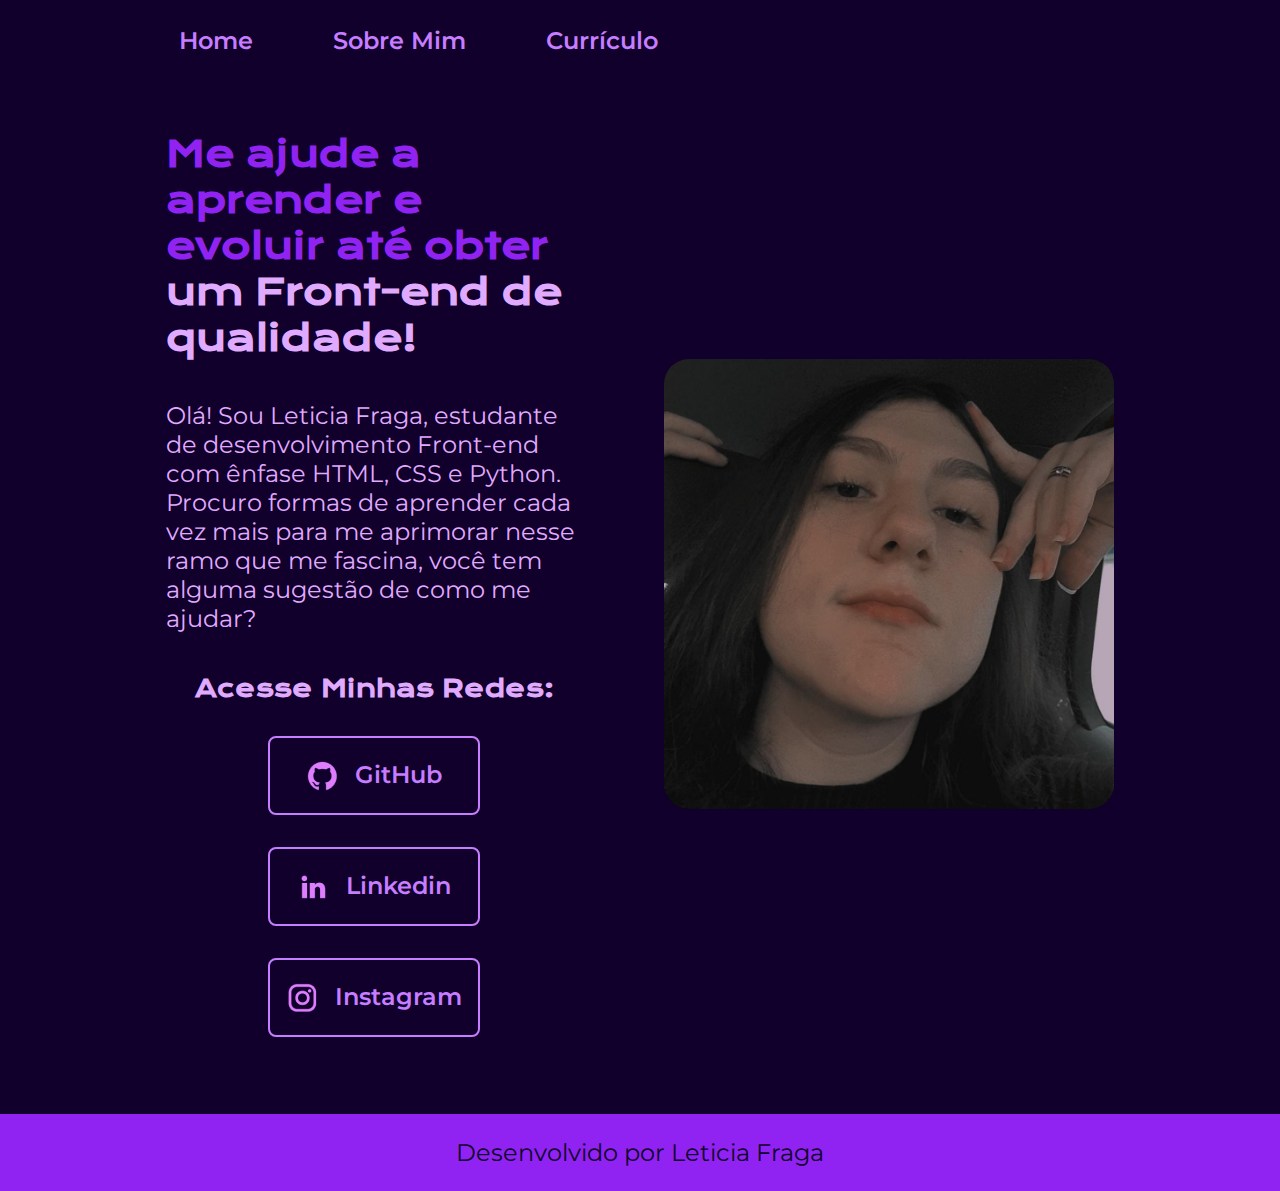
<file: index.html>
<!DOCTYPE html>
<html lang="pt-br">
<head>
    <meta charset="UTF-8">
    <meta http-equiv="X-UA-Compatible" content="IE=edge">
    <meta name="viewport" content="width=device-width, initial-scale=1.0">
    <title>Portfólio</title>
    <link rel="stylesheet" href="styles/style.css">
</head>
<body>
    <header class="cabecalho">
       <nav class="cabecalho-menu">
            <a class="cabecalho-menu-link" href="index.html">Home</a>
            <a class="cabecalho-menu-link" href="about.html">Sobre Mim</a>
            <a class="cabecalho-menu-link" href="curriculo.html">Currículo</a>
        </nav>
    </header>
    <main class="apresentacao">
        <section class="apresentacao-conteudo">
            <h1 class="apresentacao-conteudo-titulo">Me ajude a aprender e evoluir até obter <strong class="titulo-destaque"> um Front-end de qualidade!</strong></h1>
            <p class="apresentacao-conteudo-paragrafo">Olá! Sou Leticia Fraga, estudante de desenvolvimento Front-end com ênfase HTML, CSS e Python. Procuro formas de aprender cada vez mais para me aprimorar nesse ramo que me fascina, você tem alguma sugestão de como me ajudar?</p>
            <div class="apresentacao-links">
                <h2 class="apresentacao-links-subtitulo">Acesse Minhas Redes:</h2>
                <a class="apresentacao-links-navegacao" href="https://github.com/LetFraga">
                    <img src="assets/github(roxin).png" alt="Logo GitHub">
                    GitHub
                </a>
                <a class="apresentacao-links-navegacao" href="https://www.linkedin.com/in/leticia-rodrigues-fraga-109a08260/">
                    <img src="assets/linkedin(roxin).png" alt="Logo Linkedin">
                    Linkedin
                </a>
                <a class="apresentacao-links-navegacao" href="https://www.instagram.com/letfraga_">
                    <img src="assets/instagram(roxin).png" alt="Logo Instagram">
                    Instagram
                </a>
            </div>
        </section>
        <img class="foto-perfil" src="assets/perfil.jpg" alt="Foto da Leticia" width="450" height="450">
    </main>
    <footer class="rodape">
        <p>Desenvolvido por Leticia Fraga</p>
    </footer>
</body>
</html>
</file>
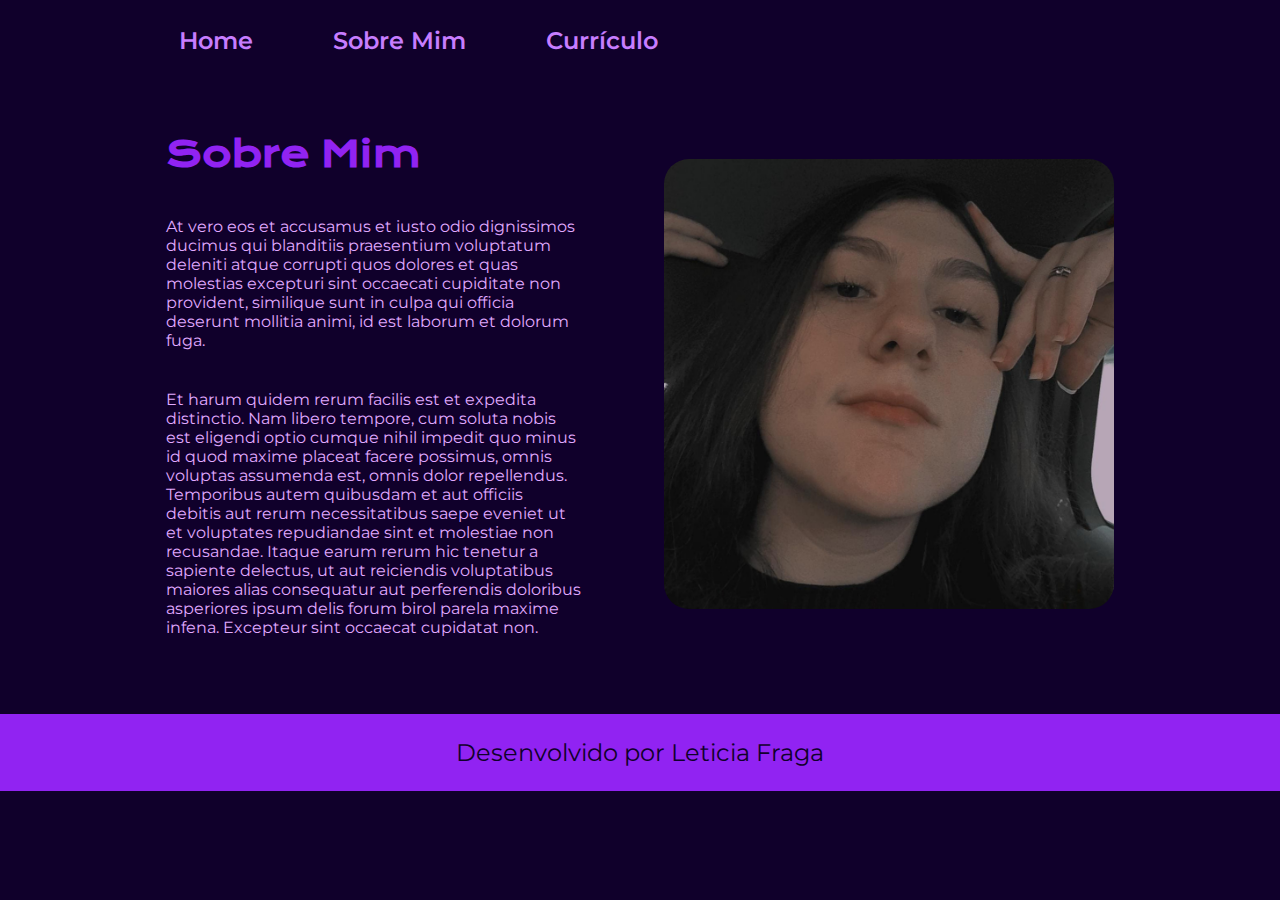
<file: about.html>
<!DOCTYPE html>
<html lang="pt-bt">
<head>
    <meta charset="UTF-8">
    <meta http-equiv="X-UA-Compatible" content="IE=edge">
    <meta name="viewport" content="width=device-width, initial-scale=1.0">
    <title>Sobre mim</title>
    <link rel="stylesheet" href="styles/style.css">
</head>
<body>
   <header class="cabecalho">
        <nav class="cabecalho-menu">
            <a class="cabecalho-menu-link" href="index.html">Home</a>
            <a class="cabecalho-menu-link" href="about.html">Sobre Mim</a>
            <a class="cabecalho-menu-link" href="curriculo.html">Currículo</a>
        </nav>
   </header>
   <main class="apresentacao">
        <section class="apresentacao-conteudo">
            <h1 class="apresentacao-conteudo-titulo">Sobre Mim</h1>
            <p class="apresentacao-conteudo-texto">At vero eos et accusamus et iusto odio dignissimos ducimus qui blanditiis praesentium voluptatum deleniti atque corrupti quos dolores et quas molestias excepturi sint occaecati cupiditate non provident, similique sunt in culpa qui officia deserunt mollitia animi, id est laborum et dolorum fuga.</p>
            <p class="apresentacao-conteudo-texto">Et harum quidem rerum facilis est et expedita distinctio. Nam libero tempore, cum soluta nobis est eligendi optio cumque nihil impedit quo minus id quod maxime placeat facere possimus, omnis voluptas assumenda est, omnis dolor repellendus. Temporibus autem quibusdam et aut officiis debitis aut rerum necessitatibus saepe eveniet ut et voluptates repudiandae sint et molestiae non recusandae. Itaque earum rerum hic tenetur a sapiente delectus, ut aut reiciendis voluptatibus maiores alias consequatur aut perferendis doloribus asperiores ipsum delis forum birol parela maxime infena. Excepteur sint occaecat cupidatat non.
            </p>
        </section>
        <img class="foto-perfil" src="assets/perfil.jpg" alt="Foto da Leticia" width="450" height="450">
   </main>
   <footer class="rodape">
        <p>Desenvolvido por Leticia Fraga</p>
   </footer>
</body>
</html>
</file>
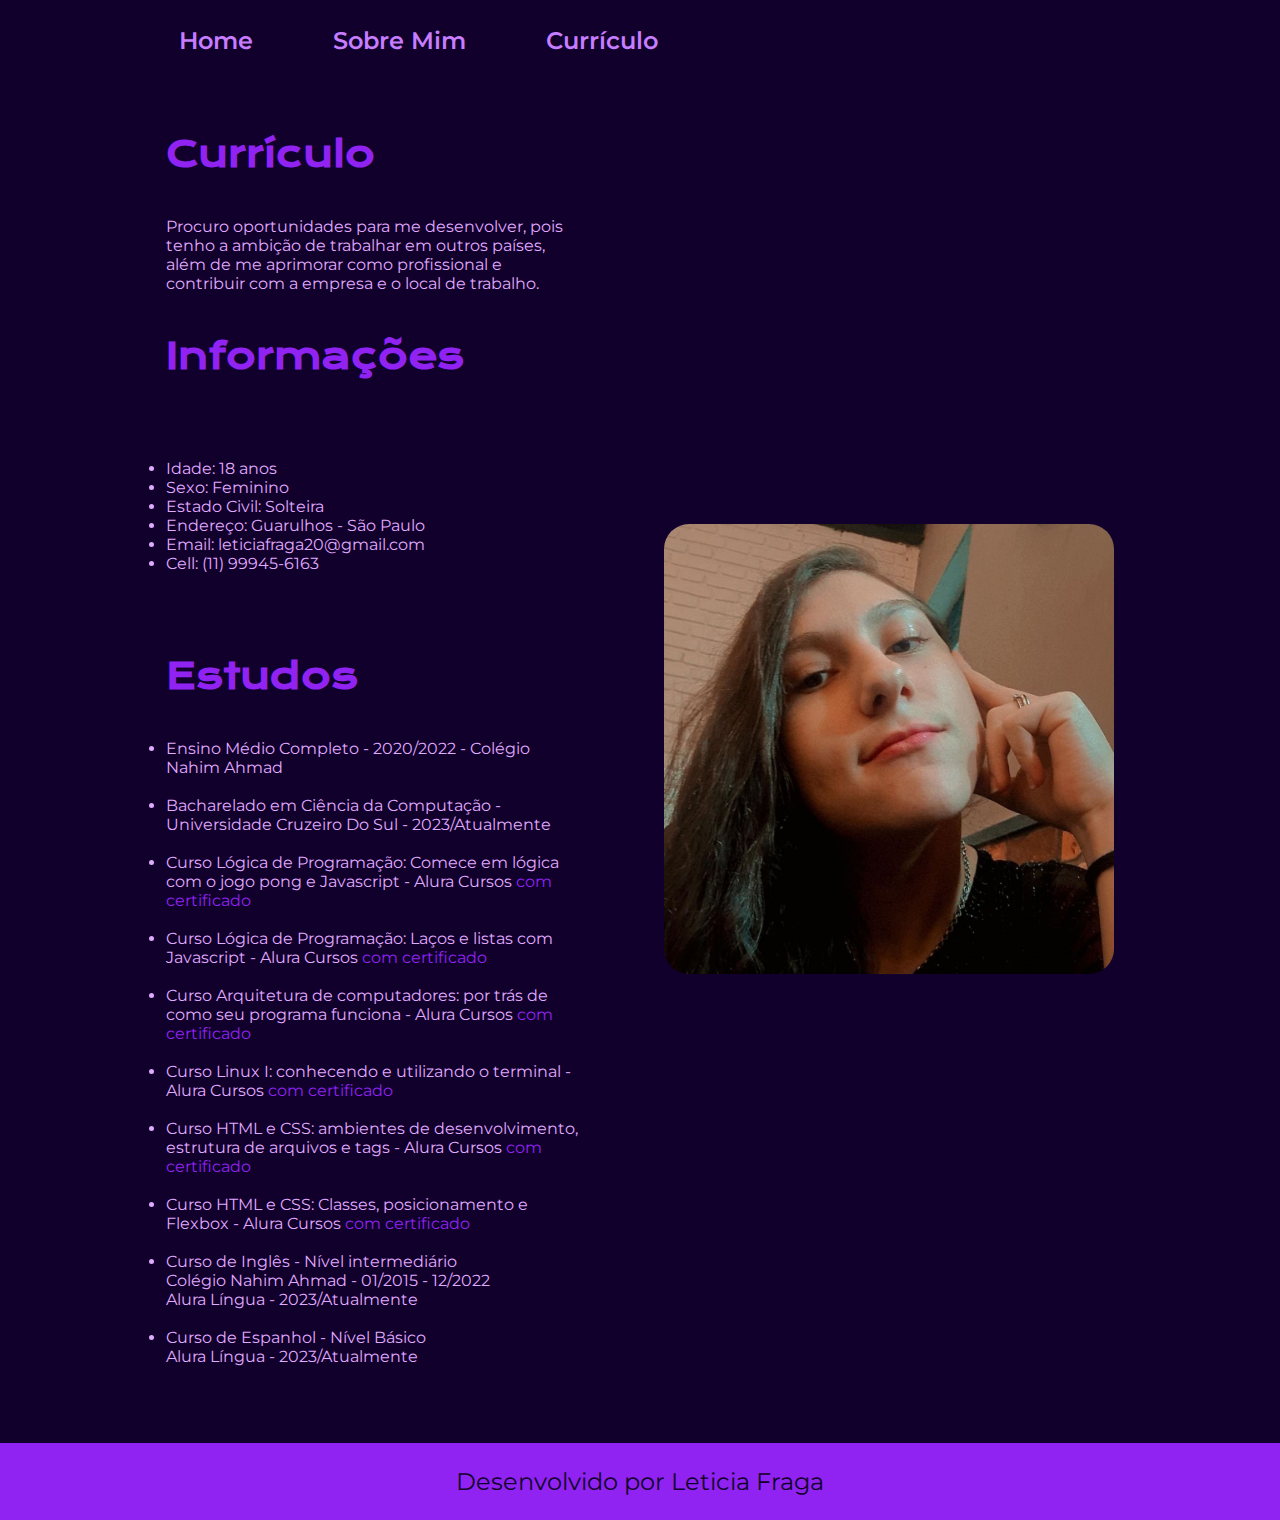
<file: curriculo.html>
<!DOCTYPE html>
<html lang="pt-br">
<head>
    <meta charset="UTF-8">
    <meta http-equiv="X-UA-Compatible" content="IE=edge">
    <meta name="viewport" content="width=device-width, initial-scale=1.0">
    <title>Currículo</title>
    <link rel="stylesheet" href="styles/style.css">
</head>
<body>
    <header class="cabecalho">
        <nav class="cabecalho-menu">
            <a class="cabecalho-menu-link" href="index.html">Home</a>
            <a class="cabecalho-menu-link" href="about.html">Sobre Mim</a>
            <a class="cabecalho-menu-link" href="curriculo.html">Currículo</a>
        </nav>
   </header>
    <main class="apresentacao">
        <section class="apresentacao-conteudo">
            <h1 class="apresentacao-conteudo-titulo">Currículo</h1>
            <p class="apresentacao-conteudo-texto">
               Procuro oportunidades para me desenvolver, pois tenho a ambição de trabalhar em outros países, além de me aprimorar como profissional e contribuir com a empresa e o local de trabalho.
            </p>
            <h2 class="apresentacao-conteudo-titulo">Informações</h2>
            <p class="apresentacao-conteudo-texto">
            <ul class="apresentacao-conteudo-texto">
                <li>Idade: 18 anos</li>
                <li>Sexo: Feminino</li>
                <li>Estado Civil: Solteira</li>
                <li>Endereço: Guarulhos - São Paulo</li>
                <li>Email: leticiafraga20@gmail.com</li>
                <li>Cell: (11) 99945-6163</li>
            </ul> 
            </p>
            <h2 class="apresentacao-conteudo-titulo">Estudos</h2>
            <div class="apresentacao-conteudo-texto">
            <ul class="apresentacao-conteudo-texto">
                <li>Ensino Médio Completo - 2020/2022 - Colégio Nahim Ahmad</li>
                </br>
                <li>Bacharelado em Ciência da Computação - Universidade Cruzeiro Do Sul - 2023/Atualmente</li>
                </br>
                <li>Curso Lógica de Programação: Comece em lógica com o jogo pong e Javascript - Alura Cursos <a href="https://cursos.alura.com.br/user/leticiafraga20/course/pong-javascript/certificate">com certificado</a></li>
                </br>
                <li>Curso Lógica de Programação: Laços e listas com Javascript - Alura Cursos <a href="https://cursos.alura.com.br/user/leticiafraga20/course/javascript-listas-lacos/certificate">com certificado</a></li>
                </br>
                <li>Curso Arquitetura de computadores: por trás de como seu programa funciona - Alura Cursos <a href="https://cursos.alura.com.br/user/leticiafraga20/course/arquitetura-computadores-funcionamento-programa/certificate">com certificado</a></li>
                </br>
                <li>Curso Linux I: conhecendo e utilizando o terminal - Alura Cursos <a href="https://cursos.alura.com.br/user/leticiafraga20/course/linux-ubuntu/certificate">com certificado</a></li>
                </br>
                <li>Curso HTML e CSS: ambientes de desenvolvimento, estrutura de arquivos e tags - Alura Cursos <a href="https://cursos.alura.com.br/user/leticiafraga20/course/html-css-ambiente-arquivos-tags/certificate">com certificado</a></li>
                </br>
                <li>Curso HTML e CSS: Classes, posicionamento e Flexbox - Alura Cursos <a href="https://cursos.alura.com.br/user/leticiafraga20/course/html-css-classes-posicionamento-flexbox/certificate">com certificado</a></li>
                </br>
                <li>Curso de Inglês - Nível intermediário</br>Colégio Nahim Ahmad - 01/2015 - 12/2022</br>
                    Alura Língua - 2023/Atualmente
                </li>
                </br>
                <li>Curso de Espanhol - Nível Básico</br>
                    Alura Língua - 2023/Atualmente
                </li>
            </ul>
            </div>
        </section>
        <img class="foto-perfil-2" src="assets/perfil2.jpg" alt="Foto Leticia" id="foto-2">
    </main>
    <footer class="rodape">
        <p>Desenvolvido por Leticia Fraga</p>
    </footer>
</body>
</html>
</file>
<file: styles/style.css>
@import url('https://fonts.googleapis.com/css2?family=Krona+One&family=Montserrat:wght@400;600&display=swap');

:root {
    --cor-primaria: #10002b;
    --cor-secundaria: #c77dff;
    --cor-terciaria: #9123f2;
    --cor-quaternaria: #e0aaff;
    --cor-hover: #1d0744; 

    --fonte-primaria: 'Krona One', sans-serif;
    --fonte-secundaria: 'Montserrat', sans-serif;
}

* {
    margin: 0;
    padding: 0;
}

body {
    box-sizing: border-box ;
    background-color: var(--cor-primaria); 
    color: var(--cor-quaternaria);
}

.cabecalho {
    padding: 2% 0% 0% 14%;
}

.cabecalho-menu {
    display: flex;
    gap: 80px;
}

.cabecalho-menu-link {
    font-family: var(--fonte-secundaria);
    font-size: 1.5rem;
    font-weight: 600;
    color: var(--cor-secundaria);
    text-decoration: none;
}

.apresentacao {
    padding: 6% 13%;
    display: flex;
    align-items: center;
    justify-content: space-between;
    gap: 82px;
}

.apresentacao-conteudo {
    width: 50%;
    display: flex;
    flex-direction: column;
    gap: 40px;
}

.apresentacao-conteudo-titulo {
    font-size: 2.25rem;
    font-family: var(--fonte-primaria);
    color: var(--cor-terciaria);
}

.apresentacao-conteudo-texto {
    font-family: var(--fonte-secundaria);
    color: var(--cor-quaternaria);
    text-decoration: none;
}

.apresentacao-conteudo-texto a {
    text-decoration: none;
    color: var(--cor-terciaria);
}

.titulo-destaque {
    color: var(--cor-quaternaria);
}

.apresentacao-conteudo-paragrafo {
    font-size: 1.5rem;
    font-family: var(--fonte-secundaria);
}

.apresentacao-links {
    display: flex;
    flex-direction: column;
    justify-content: space-between;
    align-items: center;
    gap: 32px;
}

.apresentacao-links-subtitulo {
    font-family: var(--fonte-primaria);
    font-weight: 400px;
    font-size: 1.5rem;
}

.apresentacao-links-navegacao {
    display: flex;
    justify-content: center;
    gap: 16px;
    width: 50%;
    border: 2px solid var(--cor-secundaria);
    border-radius: 8px;
    font-size: 1.5rem;
    padding: 21.5px 0;
    text-align: center;
    color: var(--cor-secundaria);
    font-family: var(--fonte-secundaria);
    font-weight: 600;
    text-decoration: none;
}

.apresentacao-links-link:hover {
    background-color: var(--cor-hover);
}

.rodape {
    color: var(--cor-primaria);
    background-color: var(--cor-terciaria);
    padding: 24px;
    text-align: center;
    font-family: var(--fonte-secundaria);
    font-size: 1.5rem;
    font-weight: 400;
}

.foto-perfil {
    border-radius: 25px;
    width: 50% 50% 50% 50%;
    display: flex;
    flex-direction: column;
    max-width: 800px;
}

.foto-perfil-2 {
    width: 450px;
    height: 450px;
    width: 50% 50%;
    border-radius: 25px;
}

#foto-2 {
    top: 31%;
    right: 13%;
}

@media (max-width: 1200px){
    
    .cabecalho-menu {
        justify-content: center;
    }

    .cabecalho {
        padding: 10%;
    }

    .apresentacao {
        flex-direction: column-reverse;
        padding: 6%;
    }
    
    .apresentacao-conteudo {
        width: auto;
    }

}
</file>
